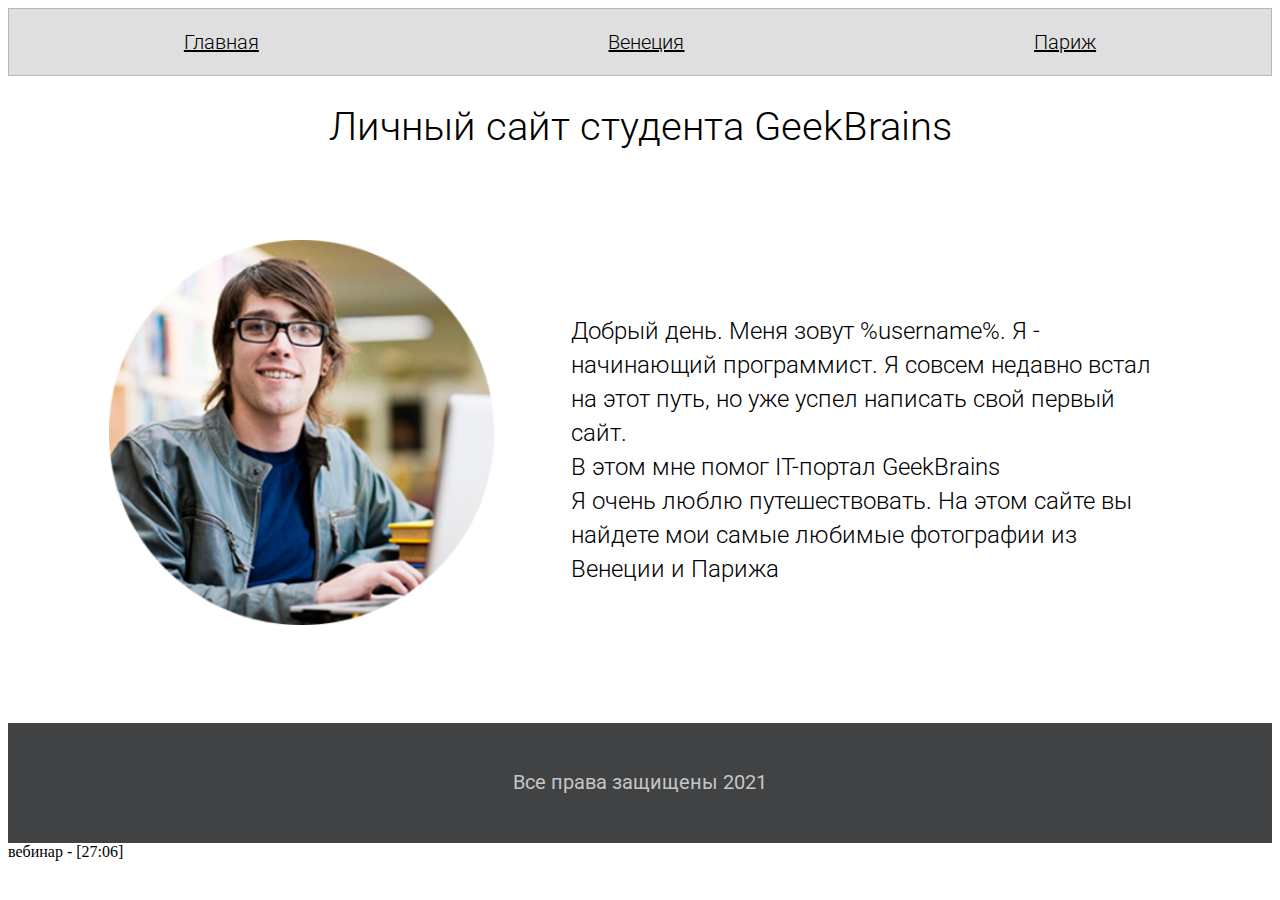
<file: index.html>
<!DOCTYPE html>
<html>
<head>
    <meta charset="utf-8" />
    <meta http-equiv="X-UA-Compatible" content="IE=edge" />
    <meta name="viewport" content="width=device-width, initial-scale=1.0" />
    <title>My Page</title>
    <link href="./css/style.css" rel="stylesheet" />

    <link rel="preconnect" href="https://fonts.gstatic.com">
    <link href="https://fonts.googleapis.com/css2?family=Roboto:wght@300;400&display=swap" rel="stylesheet">
</head>
<body>
    <!-- Шапка сайта -->
    <header>
        <a href="index.html">Главная</a>
        <a href="venice.html">Венеция</a>
        <a href="paris.html">Париж</a>
    </header>

    <!-- Контент -->
    <h1>Личный сайт студента GeekBrains</h1>
    <main>
        <img src="./img/photo.png" alt="photo">
        <p>Добрый день. Меня зовут %username%. Я - начинающий программист. Я совсем недавно встал на этот путь, но уже успел написать свой первый сайт.
            <br />
            В этом мне помог IT-портал GeekBrains
            <br />
            Я очень люблю путешествовать. На этом сайте вы найдете мои самые любимые фотографии из Венеции и Парижа</p>
    </main>

    <!-- Футер -->
    <footer>
        Все права защищены 2021
    </footer>
</body>
</html>

вебинар - [27:06]
</file>
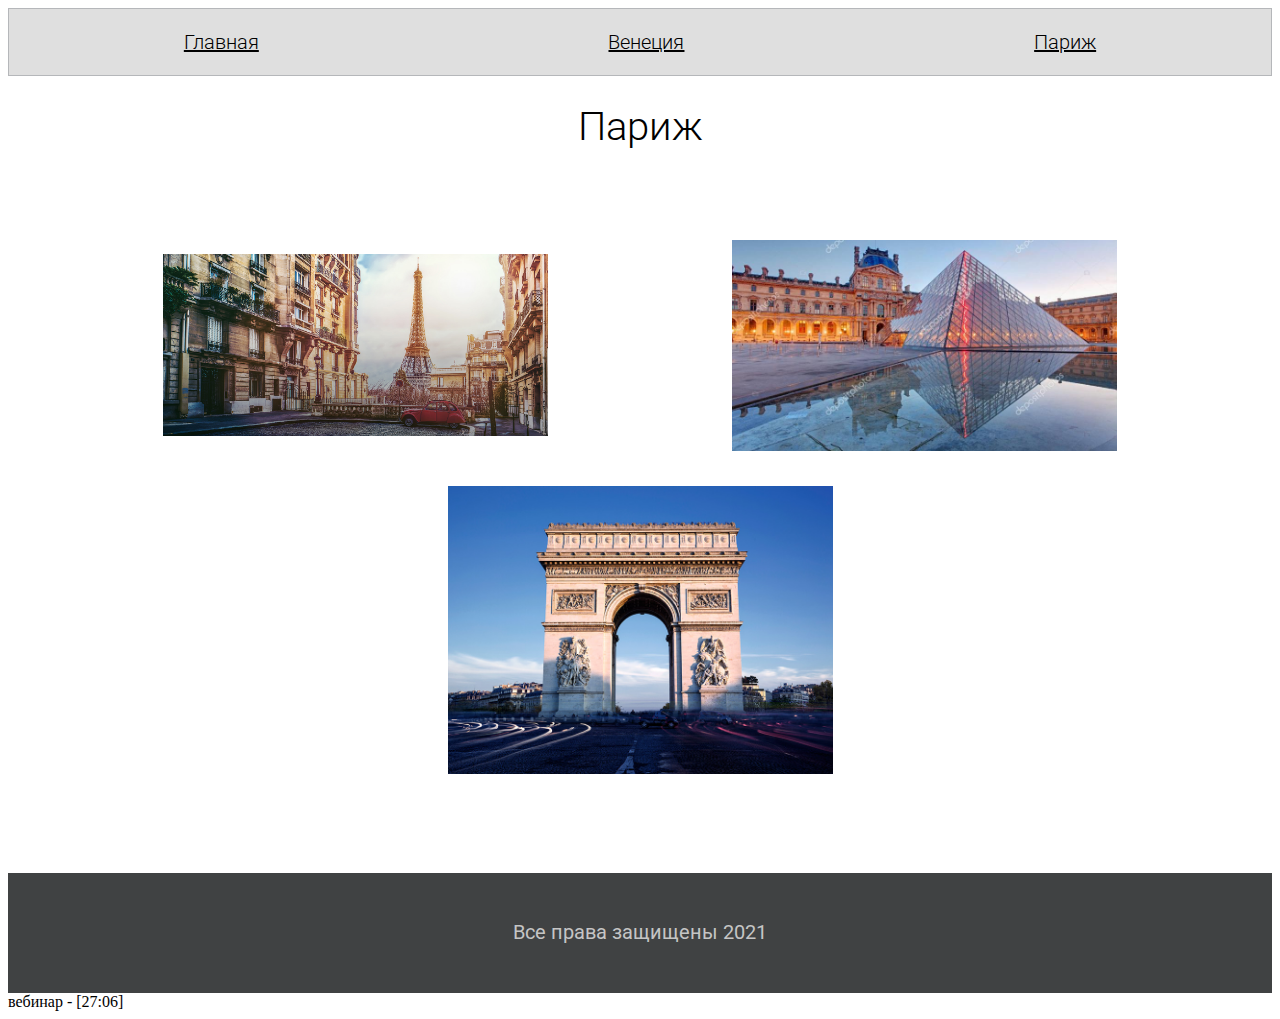
<file: paris.html>
<!DOCTYPE html>
<html>
<head>
    <meta charset="utf-8" />
    <meta http-equiv="X-UA-Compatible" content="IE=edge" />
    <meta name="viewport" content="width=device-width, initial-scale=1.0" />
    <title>My Page</title>
    <link href="./css/style.css" rel="stylesheet" />

    <link rel="preconnect" href="https://fonts.gstatic.com">
    <link href="https://fonts.googleapis.com/css2?family=Roboto:wght@300;400&display=swap" rel="stylesheet">
</head>
<body>
    <!-- Шапка сайта -->
    <header>
        <a href="index.html">Главная</a>
        <a href="venice.html">Венеция</a>
        <a href="paris.html">Париж</a>
    </header>

    <!-- Контент -->
    <h1>Париж</h1>
    <main>
        <img src="./img/paris-1.jpg" alt="photo">
        <img src="./img/paris-2.jpg" alt="photo">
        <img src="./img/paris-3.jpg" alt="photo">
    </main>

    <!-- Футер -->
    <footer>
        Все права защищены 2021
    </footer>
</body>
</html>

вебинар - [27:06]
</file>
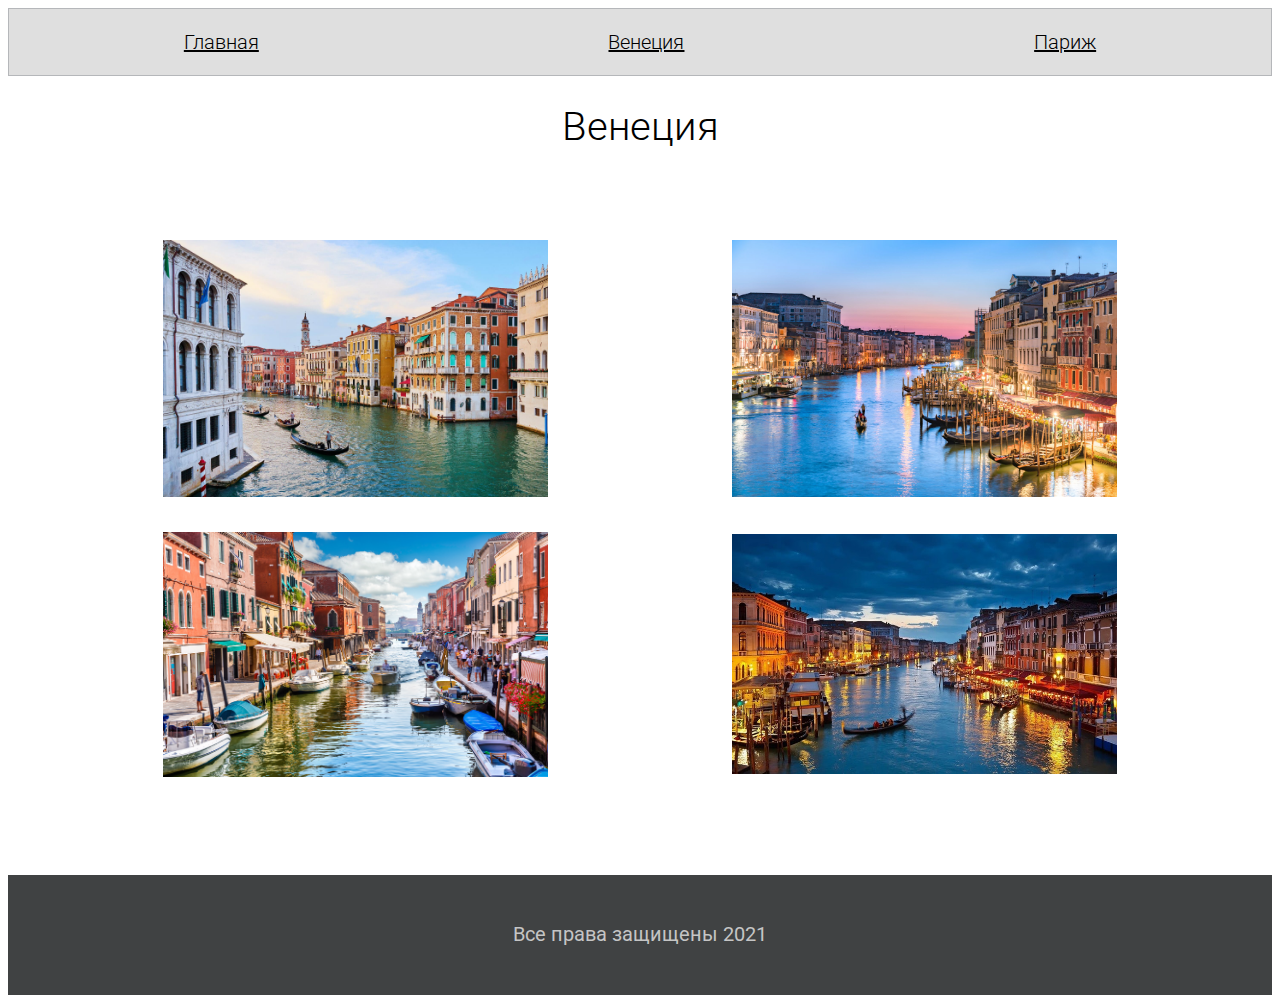
<file: venice.html>
<!DOCTYPE html>
<html>
<head>
    <meta charset="utf-8" />
    <meta http-equiv="X-UA-Compatible" content="IE=edge" />
    <meta name="viewport" content="width=device-width, initial-scale=1.0" />
    <title>My Page</title>
    <link href="./css/style.css" rel="stylesheet" />

    <link rel="preconnect" href="https://fonts.gstatic.com">
    <link href="https://fonts.googleapis.com/css2?family=Roboto:wght@300;400&display=swap" rel="stylesheet">
</head>
<body>
    <!-- Шапка сайта -->
    <header>
        <a href="index.html">Главная</a>
        <a href="venice.html">Венеция</a>
        <a href="paris.html">Париж</a>
    </header>

    <!-- Контент -->
    <h1>Венеция</h1>
    <main>
        <img src="./img/venice-1.jpg" alt="photo">
        <img src="./img/venice-2.jpg" alt="photo">
        <img src="./img/venice-3.jpg" alt="photo">
        <img src="./img/venice-4.jpg" alt="photo">
    </main>

    <!-- Футер -->
    <footer>
        Все права защищены 2021
    </footer>
</body>
</html>
</file>
<file: css/style.css>
h1 {
    text-align: center;
    font-family: Roboto;
    font-style: normal;
    font-weight: 300;
    font-size: 40px;
    line-height: 47px;
    color: #000000;
}

header {
    height: 68px;
    background: #DFDFDF;
    border: 1px solid #B5B7BA;
    box-sizing: border-box;

    display: flex;
    justify-content: space-around;
    align-items: center;
}

main {
    padding: 5%;
    display: flex;
    justify-content: space-around;
    align-items: center;
    /* Чтобы элементы выстраивались в очередь на мелких экранах */
    flex-wrap: wrap;
}

main img {
    width: 385px;
    max-width: 80%;
    padding-bottom: 35px;
}

main img:hover {
    opacity: .95;
    width: 386px;
    padding-left: -1px;
}

a {
    font-family: Roboto;
    font-style: normal;
    font-weight: 300;
    font-size: 20px;
    line-height: 23px;
    text-align: center;
    color: #000000;
}

p {
    width: 600px;
    font-family: Roboto;
    font-style: normal;
    font-weight: 300;
    font-size: 24px;
    line-height: 34px;
    color: #000000;
}

footer {
    height: 120px;
    background: #404243;
    font-family: Roboto;
    font-style: normal;
    font-weight: normal;
    font-size: 20px;
    line-height: 23px;
    text-align: center;
    color: #C5C5C5;
    display: flex;
    justify-content: center;
    align-items: center;
}
</file>
